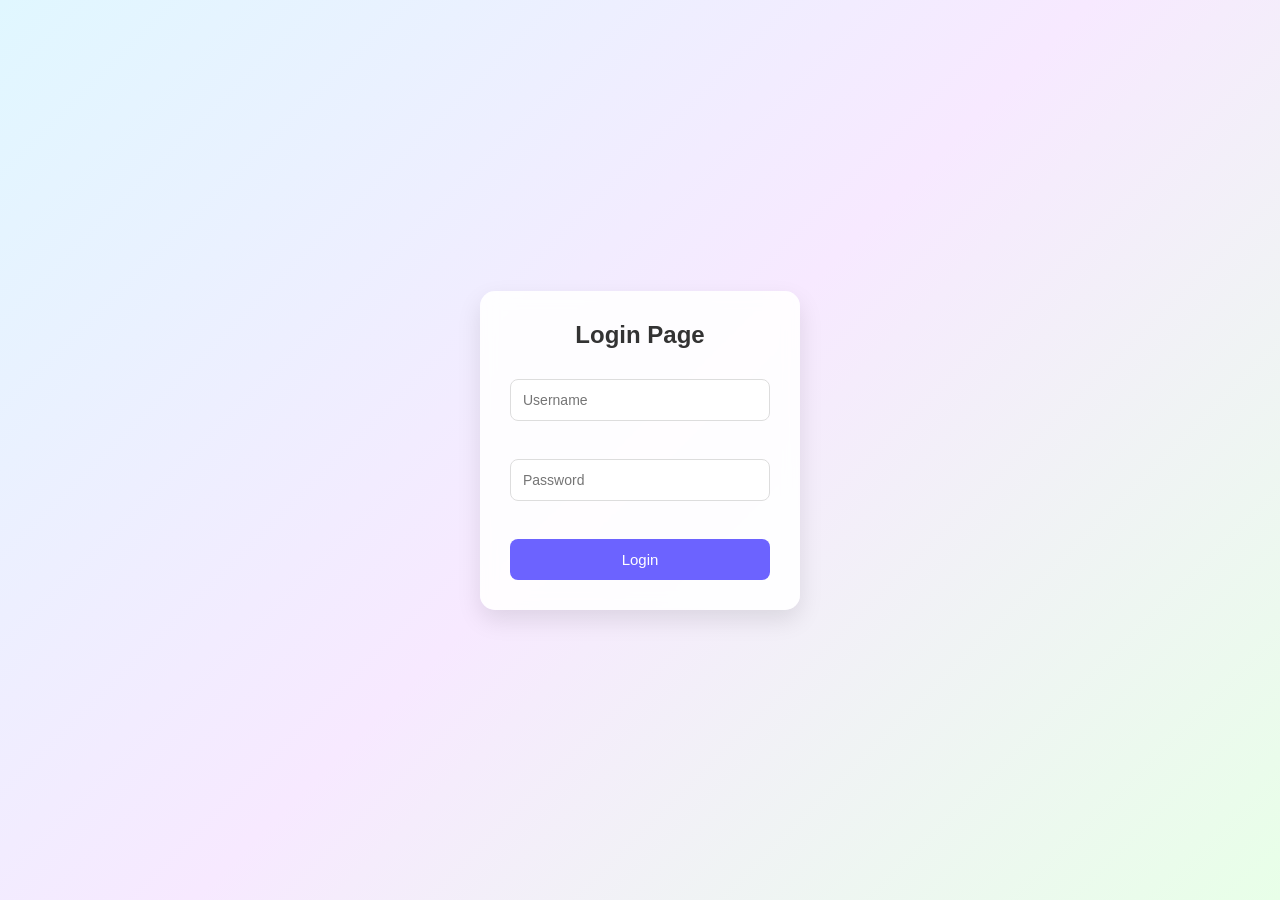
<file: templates/login.html>
<!DOCTYPE html>
<html>
<head>
    <title>Login</title>

    <link rel="stylesheet" href="/static/css/login.css">
</head>

<body>
      <div class="login-container">
    <h2>Login Page</h2>

    <input type="text" id="username" placeholder="Username">
    <br><br>

    <input type="password" id="password" placeholder="Password">
    <br><br>

    <button id="loginBtn">Login</button>

    <script src="/static/js/login.js"></script>

</body>
</html>
</file>
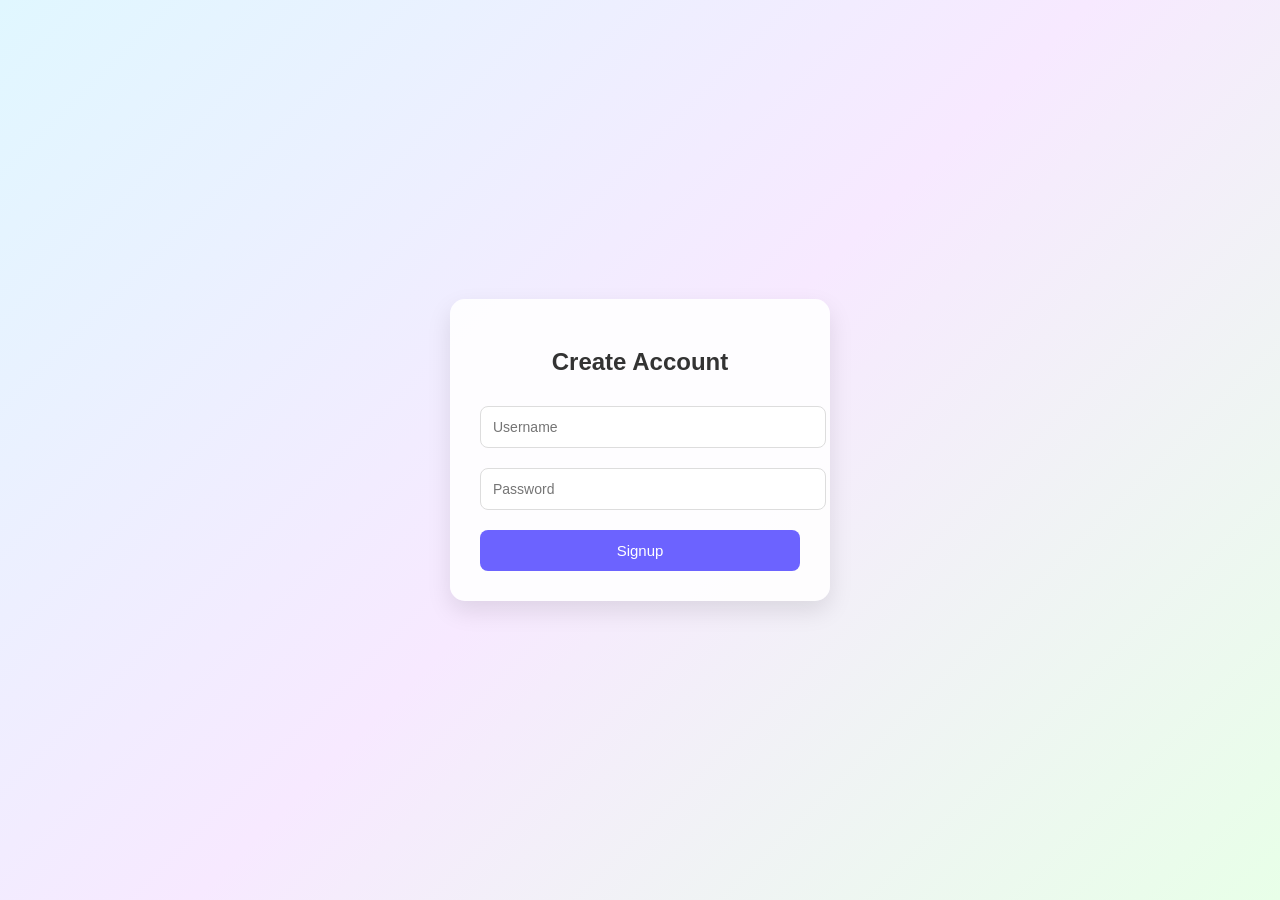
<file: templates/signup.html>
<!DOCTYPE html>
<html>
<head>
    <title>Signup</title>
    <link rel="stylesheet" href="/static/css/signup.css">
</head>

<body>

<div class="signup-container">

    <h2>Create Account</h2>

    <input id="username" type="text" placeholder="Username">
    <input id="password" type="password" placeholder="Password">

    <button onclick="signup()">Signup</button>

</div>

<script src="/static/js/signup.js"></script>

</body>
</html>
</file>
<file: static/css/login.css>
/* =========================
   RESET
========================= */
* {
    margin: 0;
    padding: 0;
    box-sizing: border-box;
    font-family: Arial, sans-serif;
}

/* =========================
   BACKGROUND (SIGNUP MATCH)
========================= */

body {
    height: 100vh;

    display: flex;
    justify-content: center;
    align-items: center;
    background: linear-gradient(135deg, #e0f7ff, #f7e9ff, #e8ffe8);
}

/* =========================
   LOGIN CARD
========================= */
.login-container {
    width: 320px;
    padding: 30px;

    background: rgba(255, 255, 255, 0.9);
    border-radius: 15px;

    box-shadow: 0 10px 25px rgba(0, 0, 0, 0.1);

    text-align: center;

    backdrop-filter: blur(8px);
}

/* =========================
   TITLE
========================= */
.login-container h2 {
    margin-bottom: 20px;
    color: #333;
}

/* =========================
   INPUT FIELDS
========================= */
.login-container input {
    width: 100%;
    padding: 12px;
    margin: 10px 0;

    border: 1px solid #ddd;
    border-radius: 8px;

    outline: none;
    font-size: 14px;

    transition: 0.3s;
}

/* focus effect */
.login-container input:focus {
    border-color: #6c63ff;
    box-shadow: 0 0 5px rgba(108, 99, 255, 0.3);
}

/* =========================
   BUTTON
========================= */
.login-container button {
    width: 100%;
    padding: 12px;

    margin-top: 10px;

    border: none;
    border-radius: 8px;

    background: #6c63ff;
    color: white;
    font-size: 15px;

    cursor: pointer;
    transition: 0.3s;
}

/* hover */
.login-container button:hover {
    background: #5548e6;
}
</file>
<file: static/css/signup.css>
/* Full page gradient background */
body {
    margin: 0;
    padding: 0;
    height: 100vh;

    display: flex;
    justify-content: center;
    align-items: center;

    font-family: Arial, sans-serif;

    background: linear-gradient(135deg, #e0f7ff, #f7e9ff, #e8ffe8);
}

/* Center box */
.signup-container {
    width: 320px;
    padding: 30px;

    background: rgba(255, 255, 255, 0.9);
    border-radius: 15px;

    box-shadow: 0 10px 25px rgba(0, 0, 0, 0.1);

    text-align: center;
}

/* Heading */
.signup-container h2 {
    margin-bottom: 20px;
    color: #333;
}

/* Inputs */
.signup-container input {
    width: 100%;
    padding: 12px;
    margin: 10px 0;

    border: 1px solid #ddd;
    border-radius: 8px;

    outline: none;
    font-size: 14px;
}

/* Button */
.signup-container button {
    width: 100%;
    padding: 12px;

    margin-top: 10px;

    border: none;
    border-radius: 8px;

    background: #6c63ff;
    color: white;
    font-size: 15px;

    cursor: pointer;
    transition: 0.3s;
}

/* Hover effect */
.signup-container button:hover {
    background: #5548e6;
}
</file>
